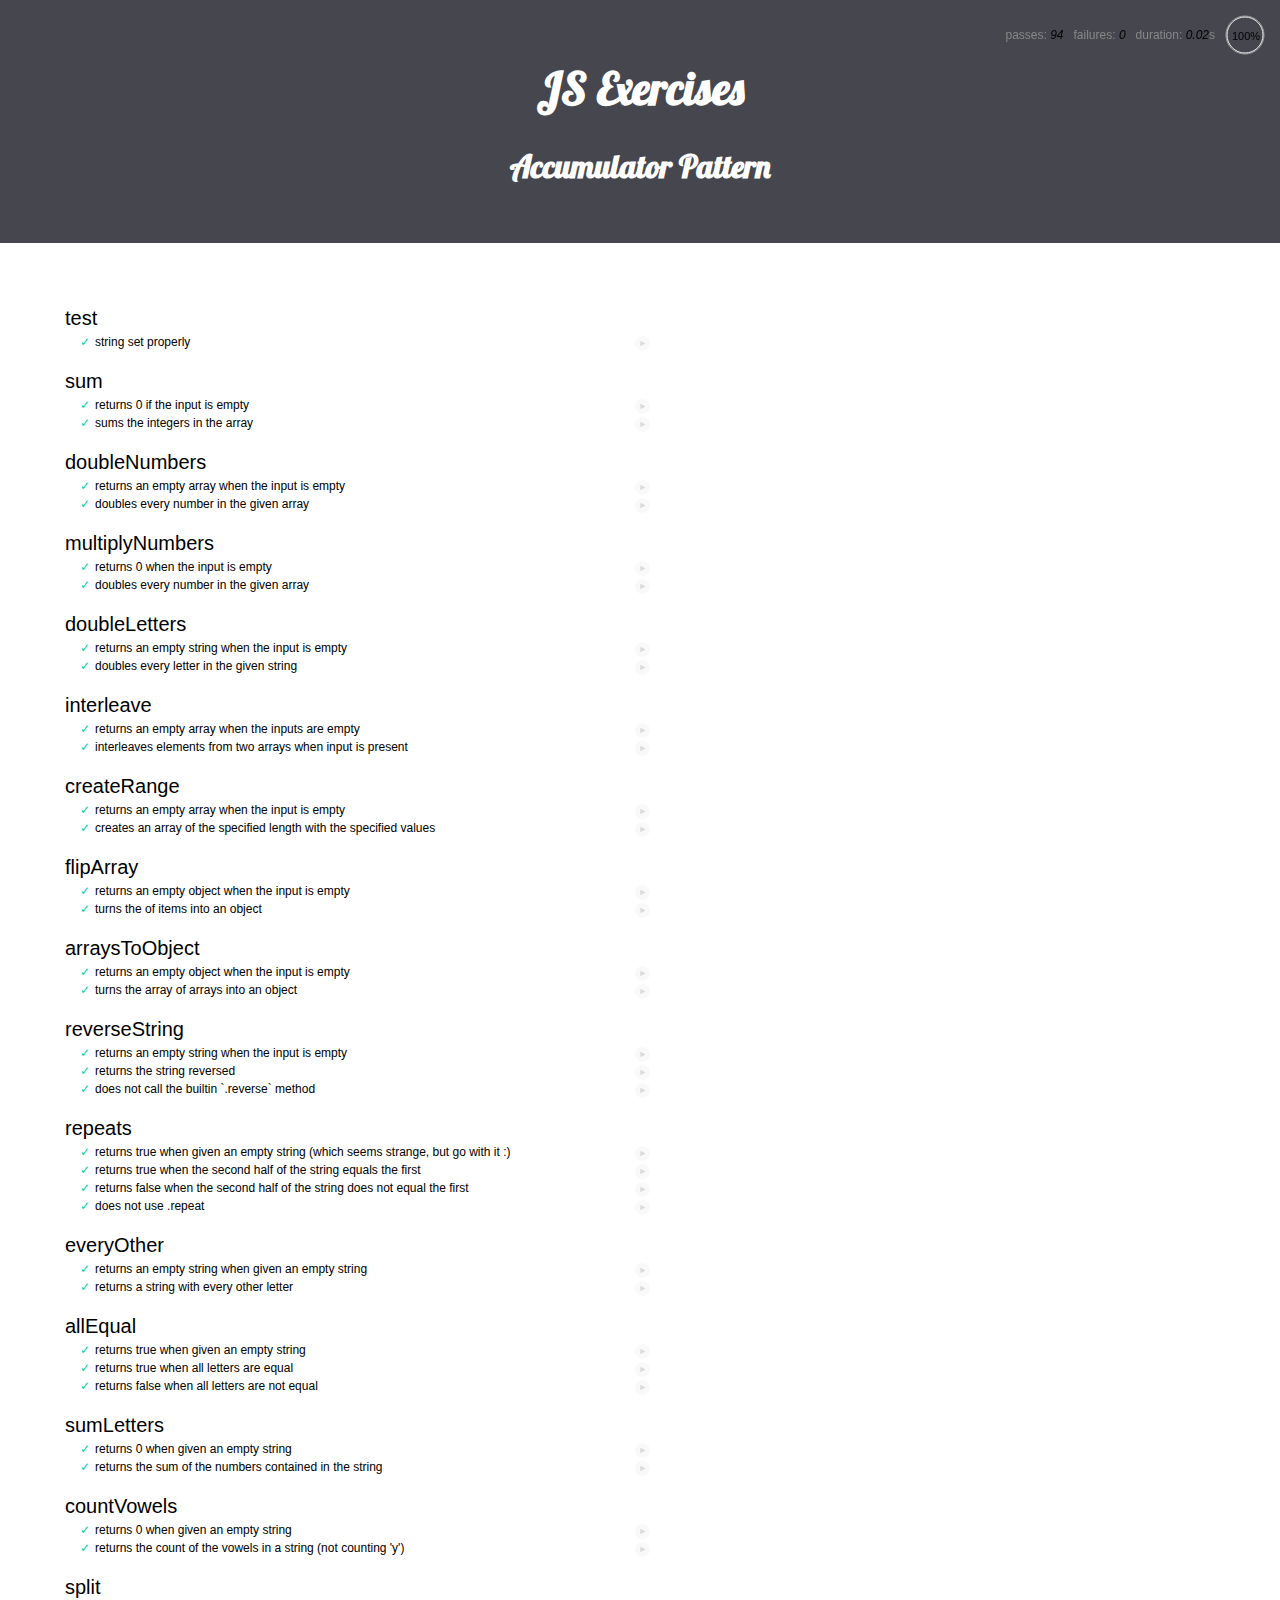
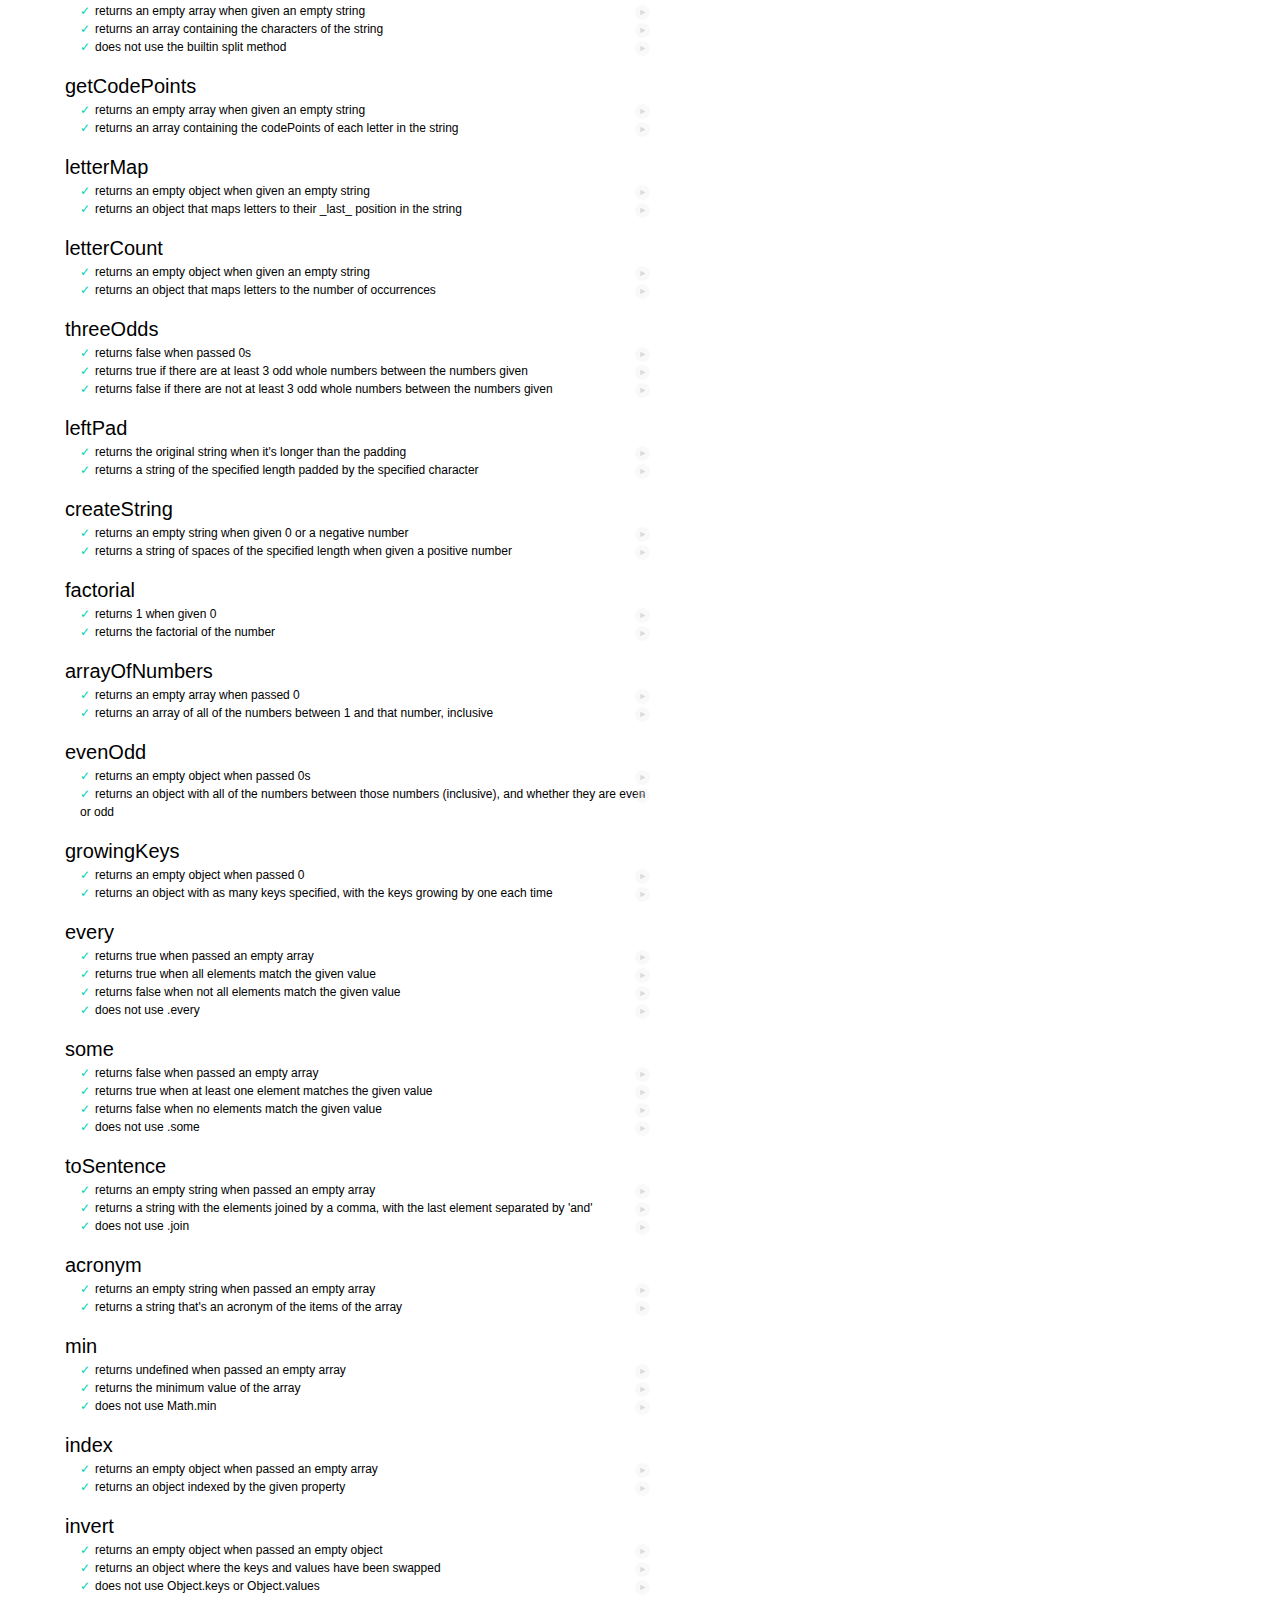
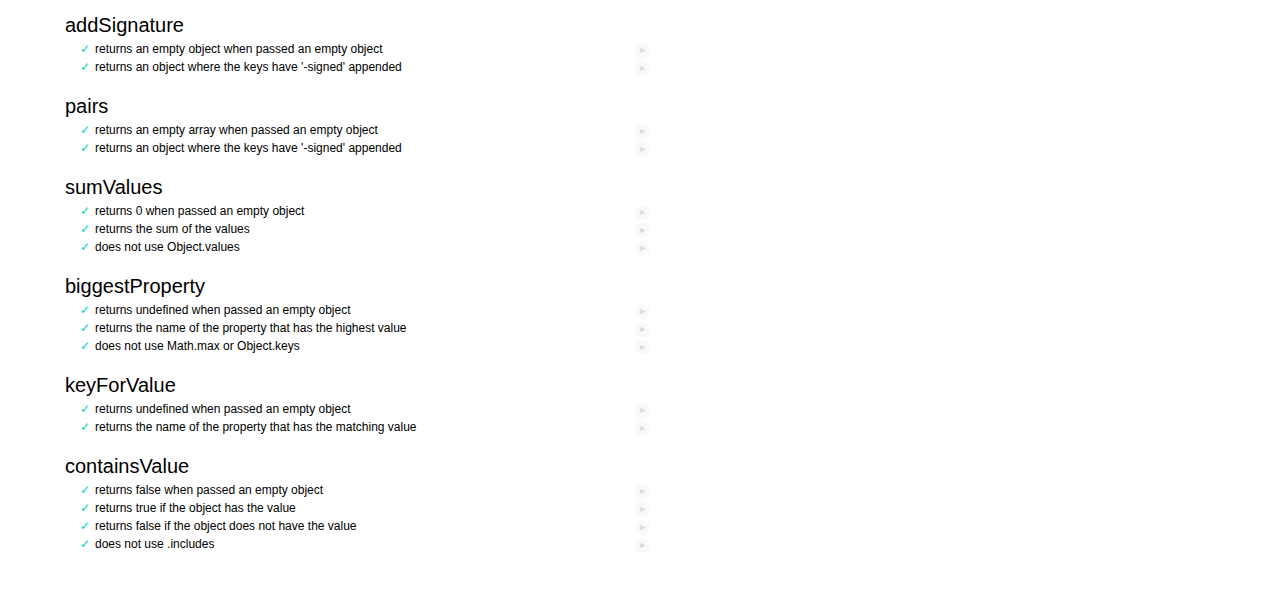
<file: accumulator-problems-master/index.html>
<!DOCTYPE html>
<html>
  <head>
    <meta charset="utf-8" />
    <title>Assignment</title>

    <!-- Mocha styles, Mocha and Chai scripts -->
    <link rel="stylesheet" href="vendor/mocha.css" />
    <script src="vendor/mocha.js"></script>
    <script src="vendor/chai.js"></script>

    <!-- Our js file with functions and tests -->
    <script src="main.js"></script>
    <script src="test/assignment.test.js"></script>
  </head>
  <body>
  <header>
        <h1 class="center">JS Exercises</h1>
        <h2 class="center">Accumulator Pattern</h2>
    </header>
    <div id="mocha"></div>
  </body>
</html>
</file>
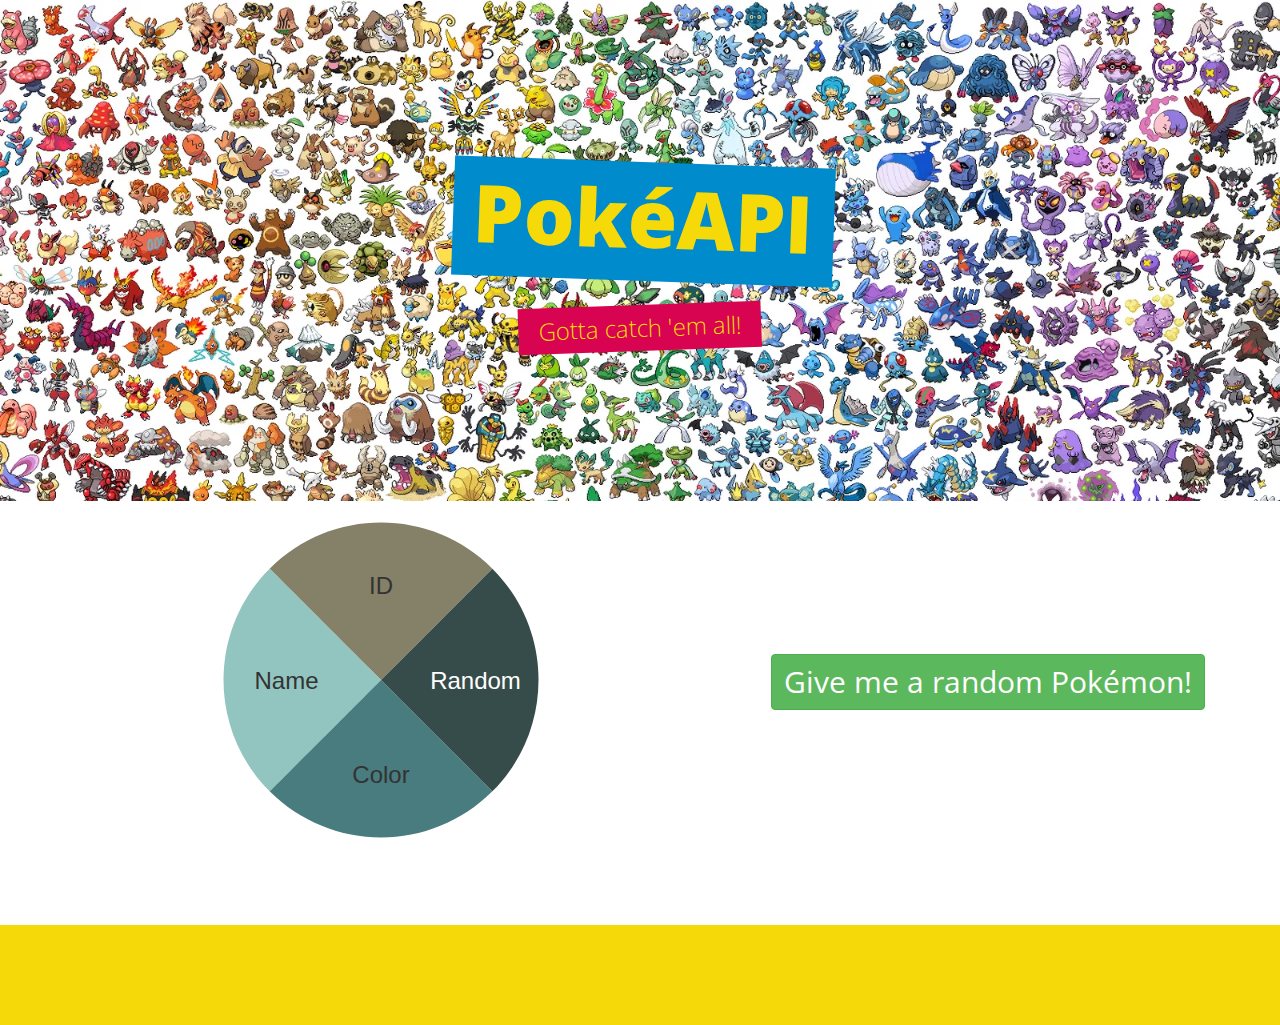
<file: API-Pokemon-master/index.html>
<!DOCTYPE html>
<html lang="en">
  <head>
    <meta charset="utf-8">
    <meta http-equiv="X-UA-Compatible" content="IE=edge">
    <meta name="viewport" content="width=device-width, initial-scale=1">
    <meta name="description" content="">
    <title>PokéAPI</title>
    <link rel="stylesheet" href="https://maxcdn.bootstrapcdn.com/bootstrap/3.3.5/css/bootstrap.min.css">
    <link href='http://fonts.googleapis.com/css?family=Lora:400,700,400italic,700italic' rel='stylesheet' type='text/css'>
    <link href='http://fonts.googleapis.com/css?family=Open+Sans:300italic,400italic,600italic,700italic,800italic,400,300,600,700,800' rel='stylesheet' type='text/css'>
    <link rel="stylesheet" href="css/style.css">
    <script src="https://ajax.googleapis.com/ajax/libs/jquery/2.2.4/jquery.min.js"></script>
    <script type="text/javascript" src="main.js"></script>
    <script type="text/javascript" src="wheelnavjs/raphael.min.js"></script>
    <script type="text/javascript" src="wheelnavjs/raphael.icons.min.js"></script>
    <script type="text/javascript" src="wheelnavjs/wheelnav.min.js"></script>
  </head>

  <body>

  <!-- Page Header -->
    <header class="intro-header" style="background-image: url('img/lotsopoke.png')">
      <div class="container">
        <div class="row">
          <div class="col-lg-8 col-lg-offset-2 col-md-10 col-md-offset-1">
            <div class="page-heading">
              <h1>PokéAPI</h1>
              <hr class="small">
              <span class="subheading">Gotta catch 'em all!</span> </div>
          </div>
        </div>
      </div>
    </header>

    <!-- Main Content -->
    <div class="row">
      <div class="col-sm-6">
        <div id="wheelDiv"></div>
      </div>
      <div class="col-sm-6" id="inputs">
        <div id="buttons">
          <div class="btn btn-success" id="random" onclick="randomPoke();">Give me a random Pokémon!</div>
        </div>
        <div id="result"></div>
      </div>
    </div>

    <!-- Footer -->
    <footer></footer>
  </body>
</html>
</file>
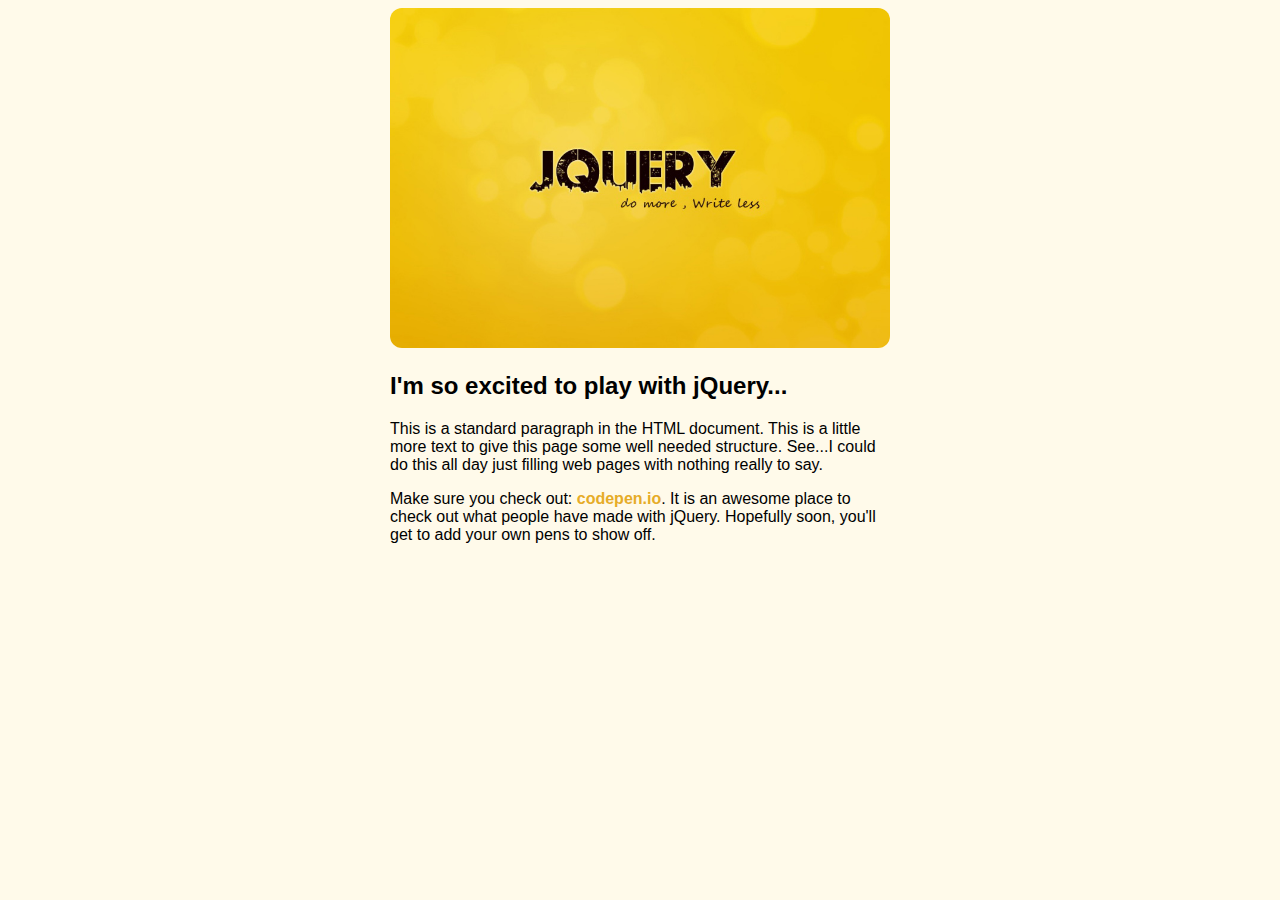
<file: prep-week6-project1-master/index.html>
<!doctype html>
<html lang="en">
<head>
<meta charset="UTF-8">
<meta name="description" content="155 characters of call to action">
<title>Exercise the jQuery</title>

<link href="style.css" rel="stylesheet" type="text/css" />
</head>

<body>
<main> <img src='img/poster.jpg' alt='Tryin to be Funny' width="1024" height="768">

  <h2>I'm so excited to play with jQuery...</h2>
  <p>This is a standard paragraph in the HTML document. This is a little more text to give this page some well needed structure. See...I could do this all day just filling web pages with nothing really to say.</p>
  <p>Make sure you check out: <a href="http://codepen.io/Hornebom/pen/ranmi">codepen.io</a>. It is an awesome place to check out what people have made with jQuery. Hopefully soon, you'll get to add your own pens to show off.</p>
 
</main>
<script src="https://ajax.googleapis.com/ajax/libs/jquery/1.11.3/jquery.min.js"></script> 
<script type='text/javascript' src='main.js'></script>
</body>
</html>
</file>
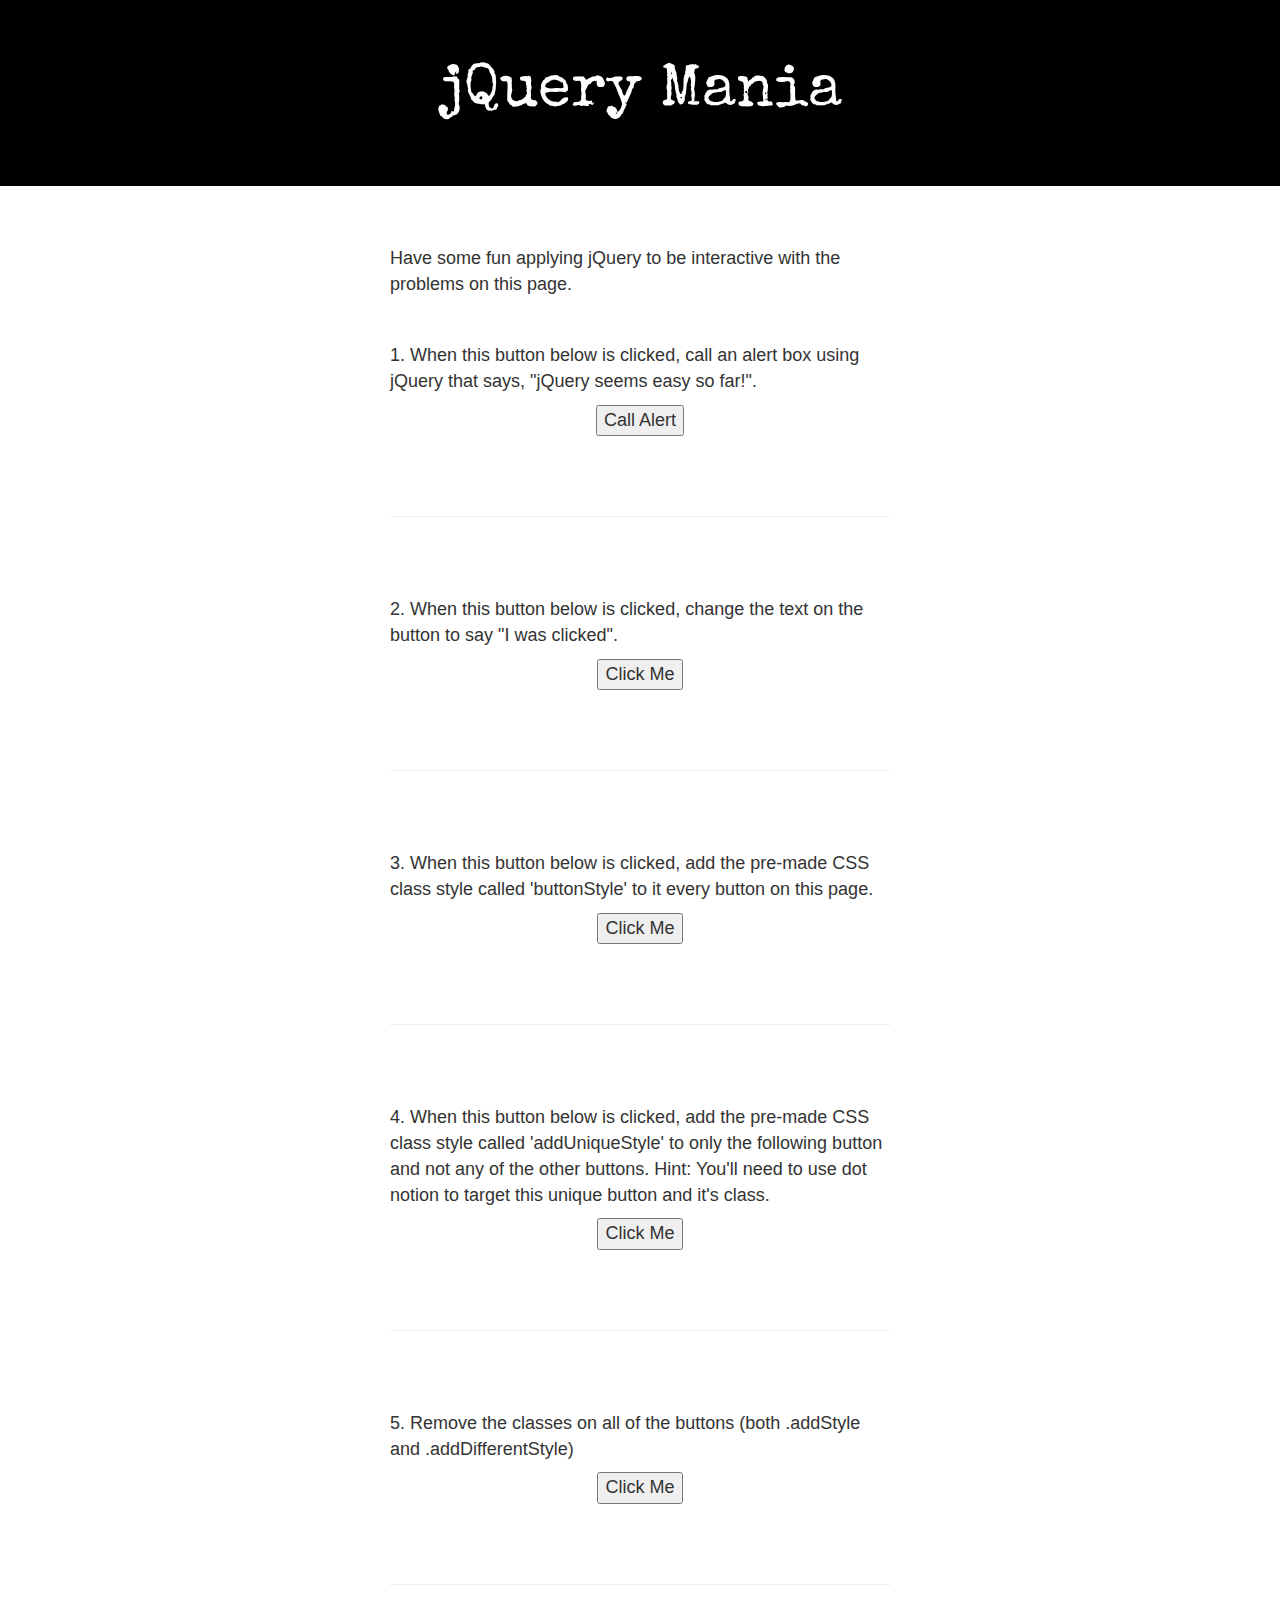
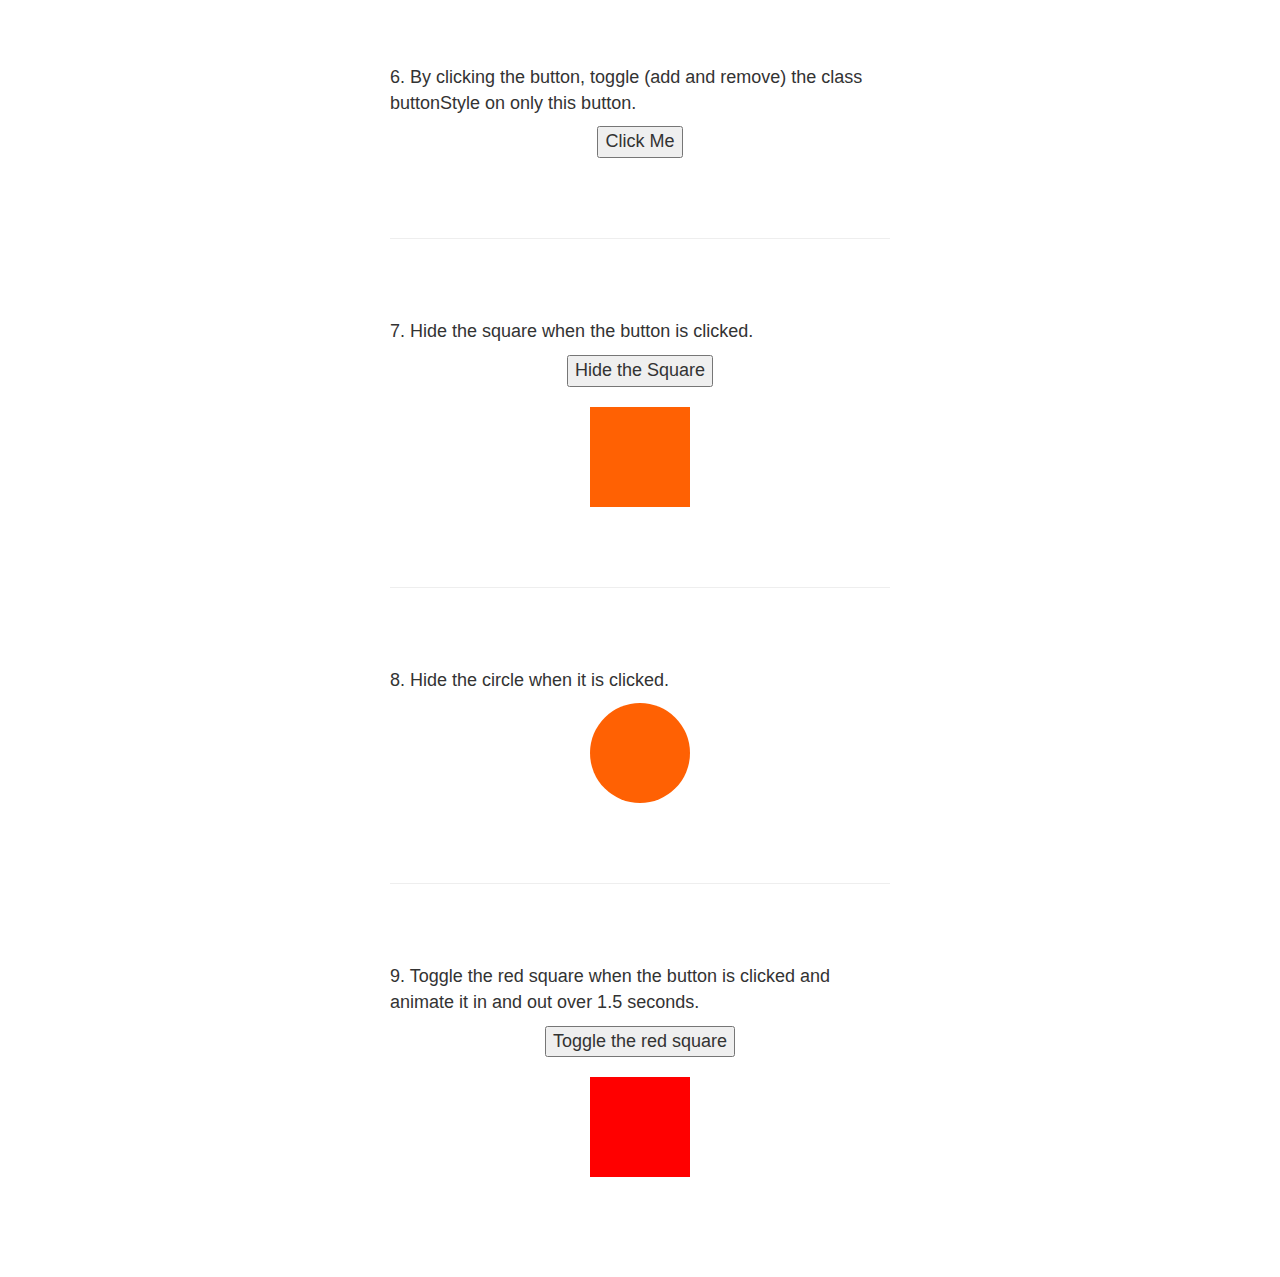
<file: prep-week6-project2-master/index.html>
<!DOCTYPE html>
<html>
<head>
<title>jQuerying</title>
<link rel="stylesheet" type="text/css" href="https://maxcdn.bootstrapcdn.com/bootstrap/3.3.7/css/bootstrap.min.css">
<link rel="stylesheet" type="text/css" href="style.css">
</head>

<body>

<h1 class="center">jQuery Mania</h1>

<main>
  <p>Have some fun applying jQuery to be interactive with the problems on this page.</p>
  <p>&nbsp;</p>
  
  
  <p>1. When this button below is clicked, call an alert box using jQuery that says, &quot;jQuery seems easy so far!&quot;. </p>
  <button class="alertme">Call Alert</button>
  <hr>
  
  
  <p>2. When this button below is clicked, change the text on the button to say &quot;I was clicked&quot;. </p>
  <button class="clickme">Click Me</button>
  <hr>
  
  
  <p>3. When this button below is clicked, add the pre-made CSS class style called 'buttonStyle' to it every button on this page.</p>
  <button class="addStyle">Click Me</button>
  <hr>
  
  
  <p>4. When this button below is clicked, add the pre-made CSS class style called 'addUniqueStyle' to only  the following button and not any of the other buttons. Hint: You'll need to use dot notion to target this unique button and it's class. </p>
  <button class="addDifferentStyle">Click Me</button>
  <hr>
  
  
  <p>5. Remove the classes on all of the buttons (both .addStyle and .addDifferentStyle)</p>
  <button class="removeBtn">Click Me</button>
  <hr>
  
  
  <p>6. By clicking the button, toggle (add and remove) the class buttonStyle on only this button.</p>
  <button class="clickToggle">Click Me</button>
  <hr>
  
  <p>7. Hide the square when the button is clicked.</p>
  <button class="squareBtn">Hide the Square</button>
  <div class="square"></div>
  <hr>
  
  <p>8. Hide the circle when it is clicked.</p>
  <div class="circle"></div>
  <hr>
  
  <p>9. Toggle the red square when the button is clicked and animate it in and out over 1.5 seconds.</p>
  <button class="toggleRedSquare">Toggle the red square</button>
  <div class="redSquare"></div>
</main>

<script src="https://ajax.googleapis.com/ajax/libs/jquery/1.11.2/jquery.min.js"></script> 
<script type="text/javascript" src="main.js"></script>

</body>
</html>
</file>
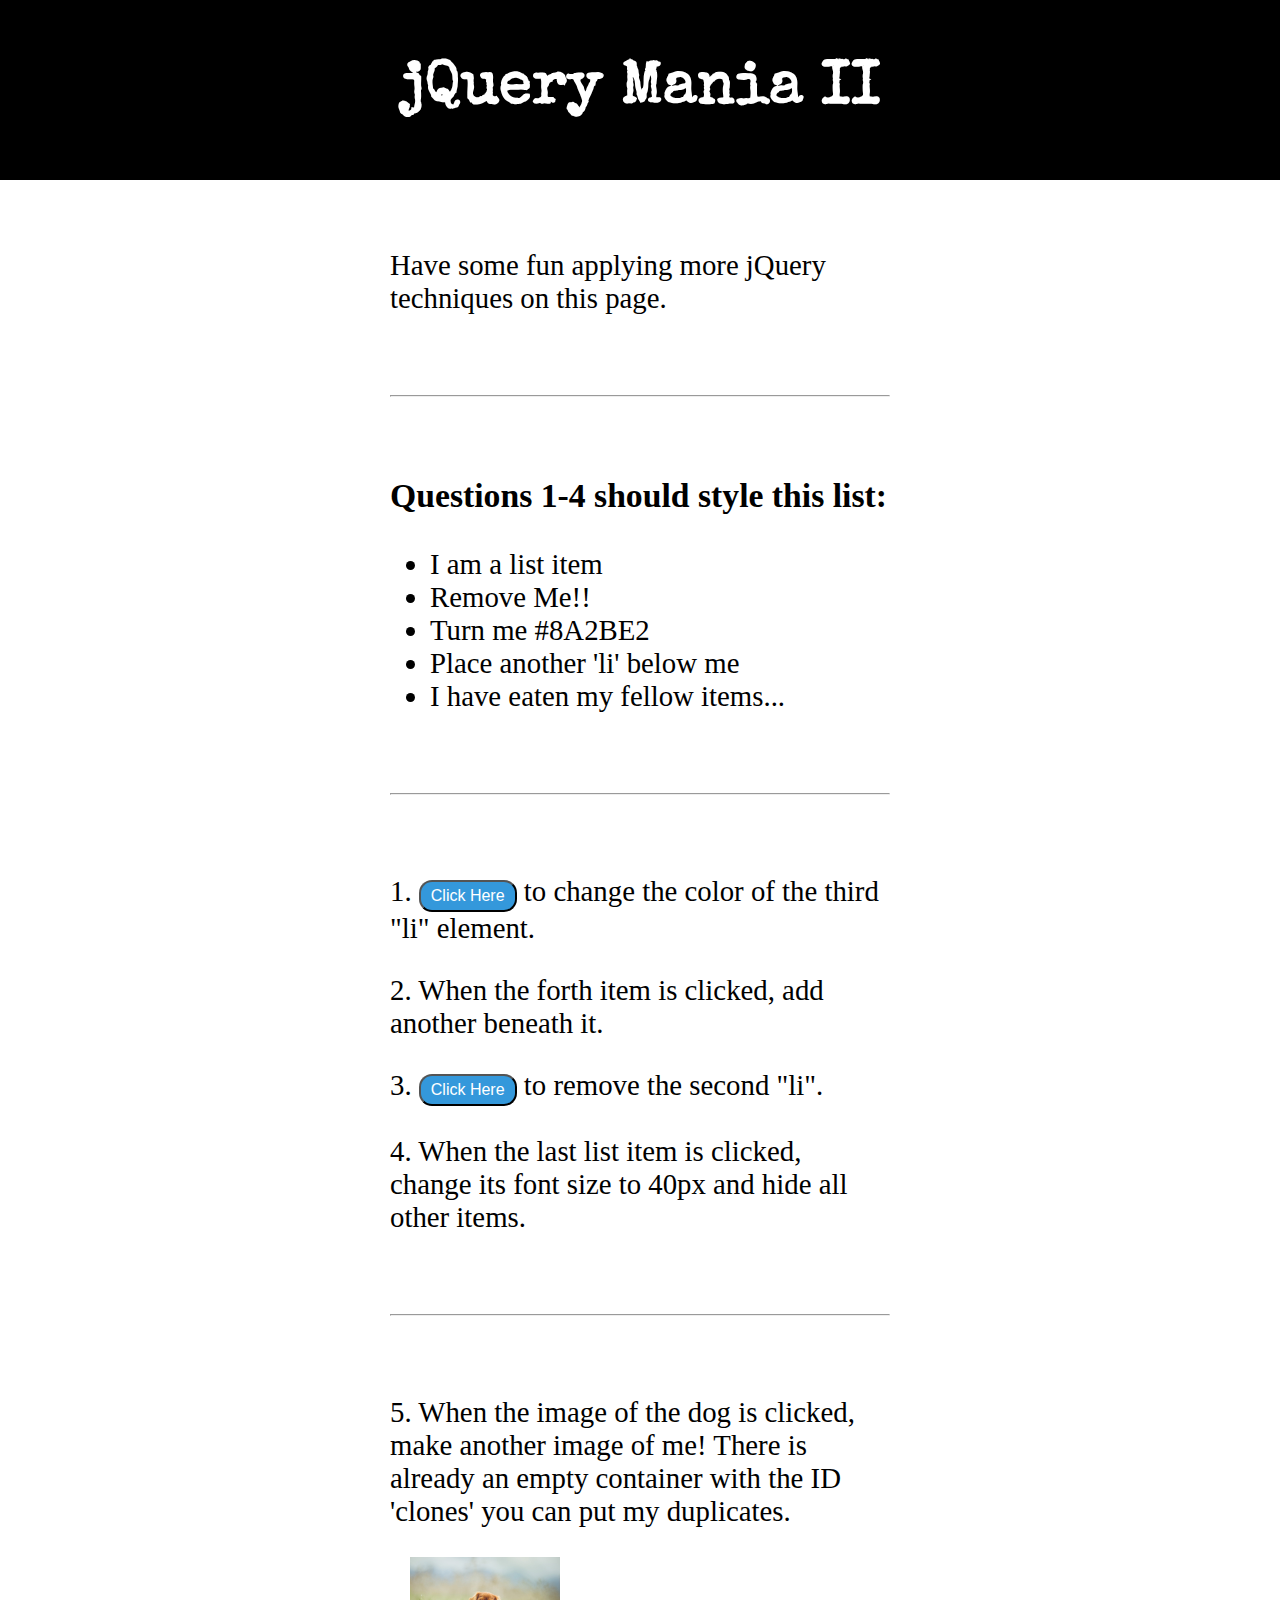
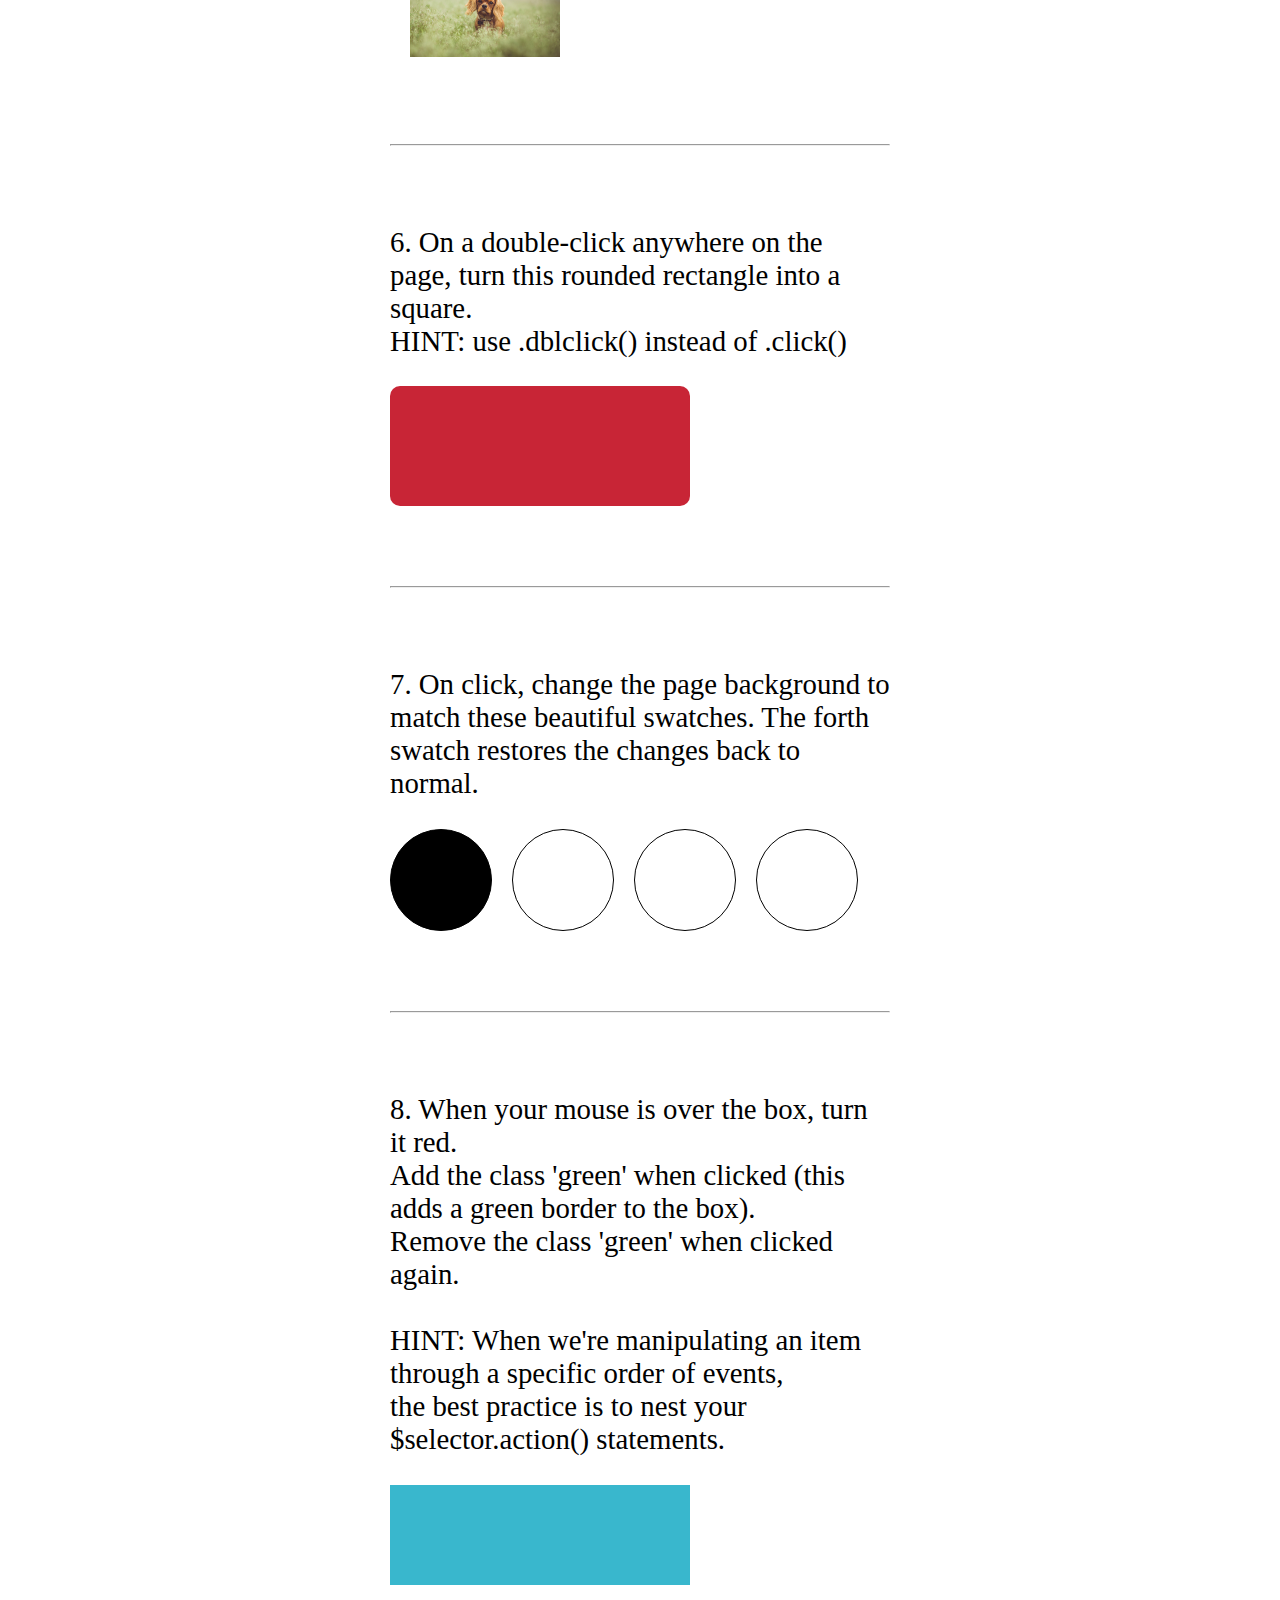
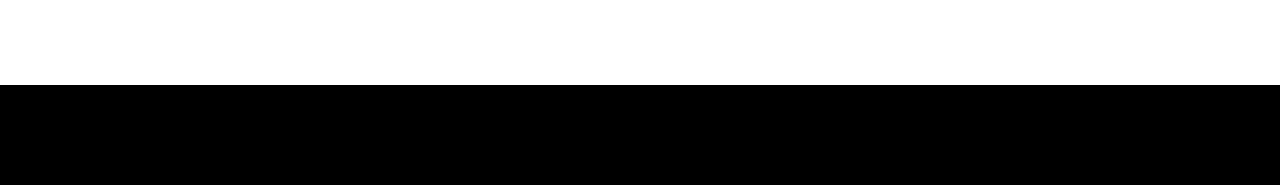
<file: prep-week6-project3-master/index.html>
<!DOCTYPE html>
<html>
<head>
<title>jQuerying</title>

<script src="https://ajax.googleapis.com/ajax/libs/jquery/1.11.2/jquery.min.js"></script>
<script type="text/javascript" src="main.js"></script>
<link rel="stylesheet" type="text/css" href="style.css">
</head>

<body>

<h1>jQuery Mania II</h1>

<main>
  <p>Have some fun applying more jQuery techniques on this page.</p>
<hr>


<h3>Questions 1-4 should style this list:</h3>
<ul>
  <li>I am a list item</li>
  <li>Remove Me!!</li>
  <li>Turn me #8A2BE2</li>
  <li>Place another 'li' below me</li>
  <li>I have eaten my fellow items...</li>
</ul>
<hr>
<p>1.
  <button class="changeColor">Click Here</button> to change the color of the third "li" element.</p>
<p>2. When the forth item is clicked, add another beneath it.</p>
<p>3.
  <button id="removeLi">Click Here</button> to remove the second "li".</p>
<p>4. When the last list item is clicked, change its font size to 40px and hide all other items.</p>


<hr>


<p>5. When the image of the dog is clicked, make another image  of me! There is already an empty container with the ID 'clones' you can put my duplicates.</p>
<img class="cute" src="images/puppy.jpg" alt="puppy">
<div class="clones"></div>

<hr>

<p>6. On a double-click anywhere on the page, turn this rounded rectangle into a square.<br>
HINT: use .dblclick() instead of .click()</p>
<div id="makeSquare"></div>




<hr>



<p>7. On click, change the page background to match these beautiful swatches. The forth swatch restores the changes back to normal.</p>
<div class="swatches">
  <div class="black swatch"></div>
  <div class="wood swatch"></div>
  <div class="chaos swatch"></div>
  <div class="restore swatch"></div>
</div>

<hr>

<p>8. When your mouse is over the box, turn it red.<br>
 Add the class 'green' when clicked (this adds a green border to the box).<br>
 Remove the class 'green' when clicked again.<br>
<br>
HINT: When we're manipulating an item through a specific order of events,<br>
the best practice is to nest your $selector.action() statements.</p>
<div id="hover"></div>

</main>

<footer></footer>

</body>
</html>
</file>
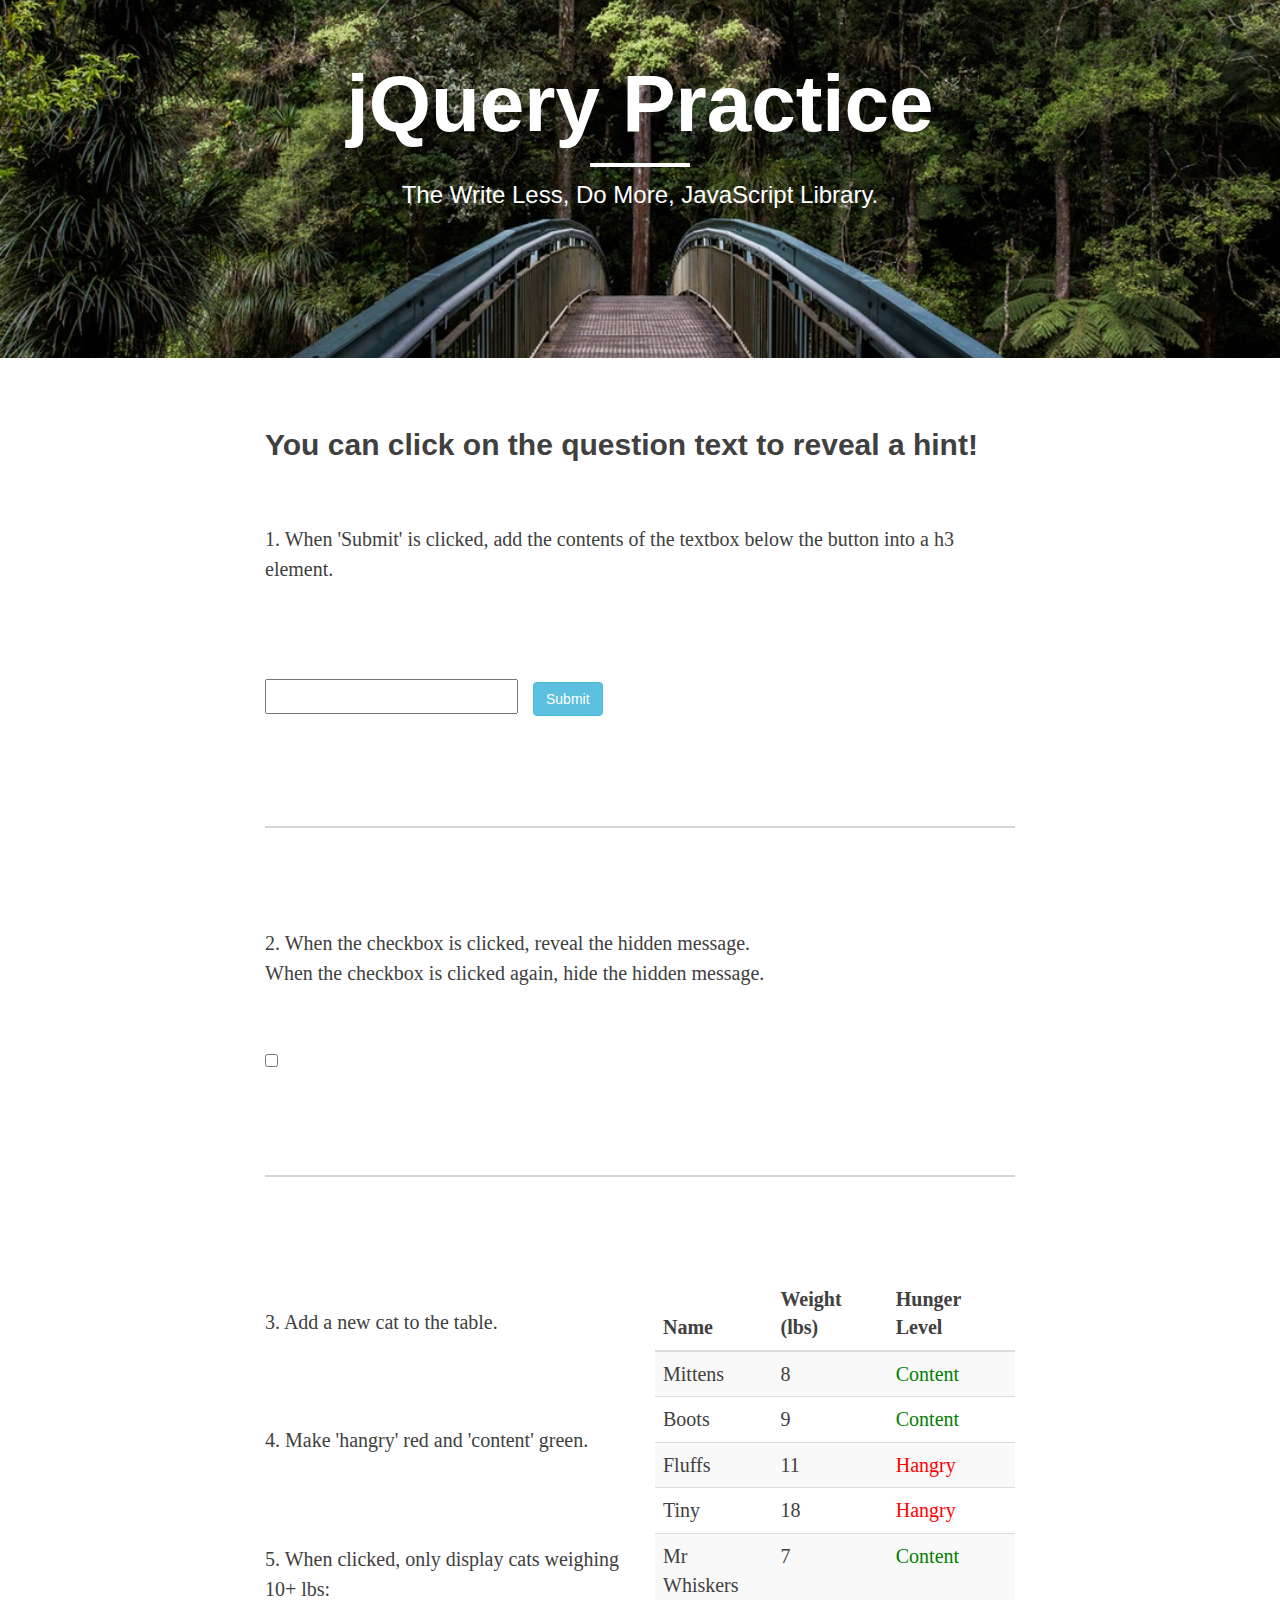
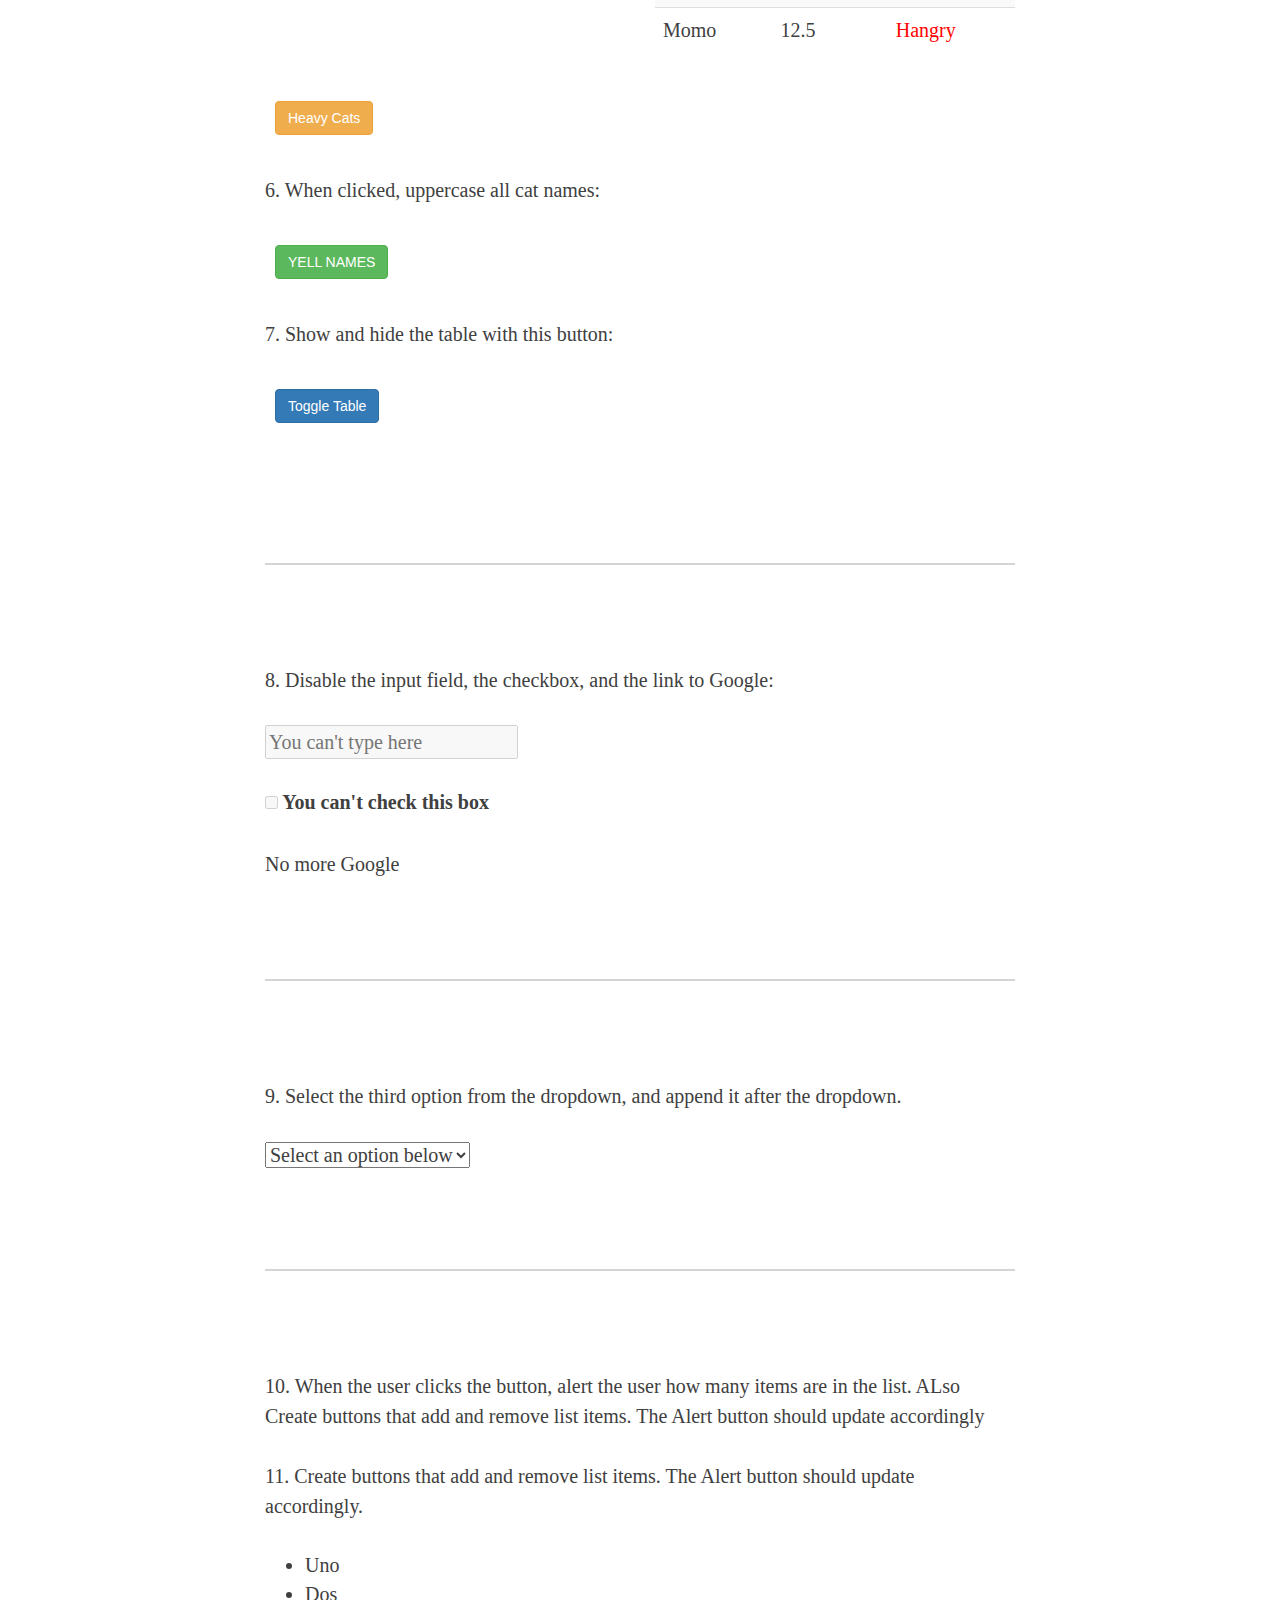
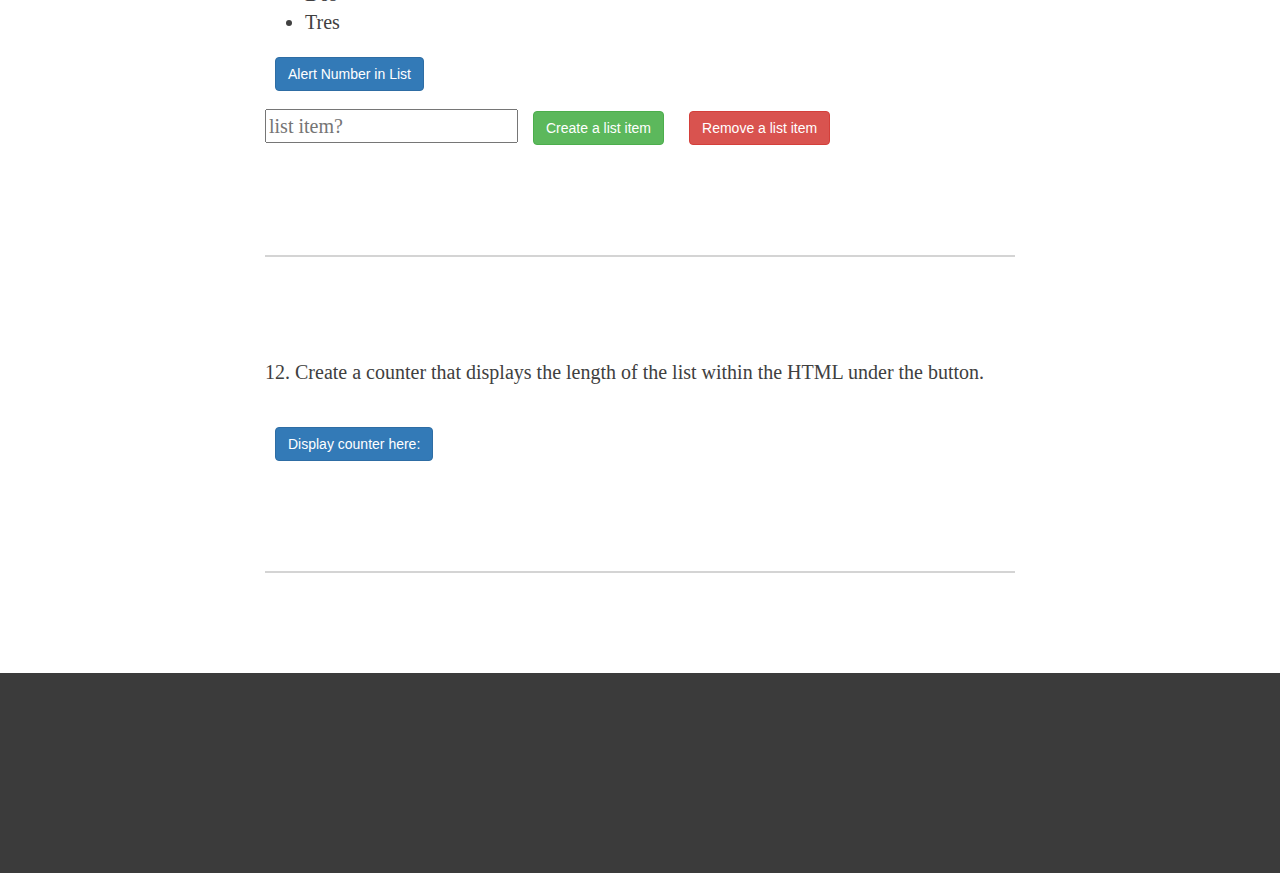
<file: prep-week6-project4-master/index.html>
<!DOCTYPE html>
<html lang="en">
<head>
<meta charset="utf-8">
<meta http-equiv="X-UA-Compatible" content="IE=edge">
<meta name="viewport" content="width=device-width, initial-scale=1">
<meta name="description" content="">

<title>jQuery Practice</title>

<link rel="stylesheet" href="https://maxcdn.bootstrapcdn.com/bootstrap/3.3.5/css/bootstrap.min.css">
<link href="style.css" rel="stylesheet">

<script src="https://ajax.googleapis.com/ajax/libs/jquery/2.1.4/jquery.min.js"></script>
<script type="text/javascript" src="main.js"></script>
<script type="text/javascript" src="help.js"></script>

    <!--
<link href='http://fonts.googleapis.com/css?family=Lora:400,700,400italic,700italic' rel='stylesheet' type='text/css'>
<link href='http://fonts.googleapis.com/css?family=Open+Sans:300italic,400italic,600italic,700italic,800italic,400,300,600,700,800' rel='stylesheet' type='text/css'>-->

<!-- HTML5 Shim and Respond.js IE8 support of HTML5 elements and media queries -->
<!-- WARNING: Respond.js doesn't work if you view the page via file:// -->
<!--[if lt IE 9]>
        <script src="https://oss.maxcdn.com/libs/html5shiv/3.7.0/html5shiv.js"></script>
        <script src="https://oss.maxcdn.com/libs/respond.js/1.4.2/respond.min.js"></script>
    <![endif]-->

</head>

<body>



<!-- Page Header -->
<header class="intro-header" style="background-image: url('img/hero.jpg')">
  <div class="container">
    <div class="row">
      <div class="col-lg-8 col-lg-offset-2 col-md-10 col-md-offset-1">
        <div class="page-heading">
          <h1>jQuery Practice</h1>
          <hr class="small">
          <span class="subheading">The Write Less, Do More, JavaScript Library.</span> </div>
      </div>
    </div>
  </div>
</header>

<!-- Main Content -->
<div class="container">
  <div class="row">
    <div class="col-lg-8 col-lg-offset-2 col-md-10 col-md-offset-1">
      <h2>You can click on the question text to reveal a hint!<br><br>
      </h2>
      <p id="1">1. When 'Submit' is clicked, add the contents of the textbox below the button into a h3 element.</p>
      <p id="hidden1">Use .val() to store the value within a variable first, <br>
                      then use insertAfter() to add the value after the #submitBtn.</p>
      <br><br>
      <input type="text" id="textInput">
      <button class="btn btn-info" id="submitBtn">Submit</button>


      <hr>


      <p id="2">2. When the checkbox is clicked, reveal the hidden message.<br>
                When the checkbox is clicked again, hide the hidden message.</p>
      <p id="hidden2">Try using .toggleClass(). The key is targeting the proper HTML using CSS.</p>
      <br>
      <div class="chex">
        <input type="checkbox">
      </div>
      <h2 class="hidden">You are a jQuery God!</h2>
      <hr>
      <div class="row">
        <div class="col-xs-6">




          <p id="3">3. Add a new cat to the table.</p>
          <p id="hidden3">Try appending HTML elements like table row and table data here.</p><br>


            <p id="4">4. Make 'hangry' red and 'content' green.</p>
          <p id="hidden4">Use .text() so you can grab the values from each td. A conditional statement might be needed here.</p><br>


            <p id="5">5. When clicked, only display cats weighing 10+ lbs:</p>
          <p id="hidden5">Consider googling .each() to iterate over all of the children.<br> Another conditional will be needed.</p><br><br>
            <button id="fat-cats" class="btn btn-warning">Heavy Cats</button>
          </p>



          <p id="6">6. When clicked, uppercase all cat names: </p>
          <p id="hidden6">This should look similar to #4 & #5. Try out .toUpperCase().<br></p>
            <button id="big-names" class="btn btn-success">YELL NAMES</button>
          </p>




          <p id="7">7. Show and hide the table with this button:</p>
            <p id="hidden7">Easy peasy, right? .toggle() is handy.<br></p>
            <button id="hide-table" class="btn btn-primary">Toggle Table</button>
          </p>
        </div>
        <div class="col-xs-6">
          <table class="table table-striped">
            <thead>
              <tr>
                <th>Name</th>
                <th>Weight (lbs)</th>
                <th>Hunger Level</th>
              </tr>
            </thead>
            <tbody>
              <tr>
                <td>Mittens</td>
                <td>8</td>
                <td>Content</td>
              </tr>
              <tr>
                <td>Boots</td>
                <td>9</td>
                <td>Content</td>
              </tr>
              <tr>
                <td>Fluffs</td>
                <td>11</td>
                <td>Hangry</td>
              </tr>
              <tr>
                <td>Tiny</td>
                <td>18</td>
                <td>Hangry</td>
              </tr>
              <tr>
                <td>Mr Whiskers</td>
                <td>7</td>
                <td>Content</td>
              </tr>
            </tbody>
          </table>
        </div>
      </div>
      <hr>


      <p id="8">8. Disable the input field, the checkbox, and the link to Google:</p>
      <p id="hidden8">.prop() will come in handy for the first one. Then, consider using .preventDefault() for the link.<br></p>
      <div id="disableUs">
        <input type="text" placeholder="You can't type here">
        <br>
        <br>
        <label>
          <input type="checkbox" value="">
          You can't check this box</label>
        <br>
        <br>
        <a href="https://google.com">No more Google</a> </div>
      <hr>



      <p id="9">9. Select the third option from the dropdown, and append it after the dropdown.</p>
      <p id="hidden9">Try using .find() here.<br></p>
      <select class="dropdown">
        <option value="Select an option below">Select an option below</option>
        <option value="Wrong Choice">Wrong Choice</option>
        <option value="Wrong Choice">Wrong Choice</option>
        <option value="Wahoo!!!">Wahoo!!!</option>
      </select>
      <p id="9-answer"></p>
      <hr>



      <p id="10">10. When the user clicks the button, alert the user how many items are in the list. ALso Create buttons that add and remove list items. The Alert button should update accordingly</p>
      <p id="hidden10">Let's iterate over those children again. Try using a counter with this one.<br></p>

       <p id="11">11. Create buttons that add and remove list items. The Alert button should update accordingly.</p>
      <p id="hidden11">Try inserting straight up HTML button. Use a click function and display the counter variable.</p>


      <ul id="alertList">
        <li>Uno</li>
        <li>Dos</li>
        <li>Tres</li>
      </ul>
      <button id="alert10" class="btn btn-primary">Alert Number in List</button>
      <br>
      <div>
        <input id="create-item" type="text" placeholder="list item?">
        <button id="create10" class="btn btn-success">Create a list item</button>
        <button id="remove10" class='btn btn-danger'>Remove a list item</button>
      </div>

    <hr>
      <p id="12">12. Create a counter that displays the length of the list within the HTML under the button.</p>
      <p id="hidden12">This step is the reverse of #11, but decrementing with the counter.<br></p>
          <button id="display12" class="btn btn-primary">Display counter here:</button>
    <p id="displayList12"></p>




      <hr>
    </div>
  </div>
</div>
</div>

<!-- Footer -->
<footer></footer>

</body>
</html>
</file>
<file: accumulator-problems-master/vendor/mocha.css>
@charset "utf-8";
@import 'https://fonts.googleapis.com/css?family=Lobster';

body {
  margin:0;
}

header {
	background-color: #45464E;
	padding: 30px;
}

header h1, 
header h2
 {
	font-family: 'Lobster', cursive;
	color: #fff;
	text-align:center;
}

header h1 {	font-size: 45px; }
header h2 {	font-size: 32px; }

#mocha {
  font: 20px/1.5 "Helvetica Neue", Helvetica, Arial, sans-serif;
  margin: 60px 50px;
  width: 600px;
}

#mocha ul,
#mocha li {
  margin: 0;
  padding: 0;
}

#mocha ul {
  list-style: none;
}

#mocha h1,
#mocha h2 {
  margin: 0;
}

#mocha h1 {
  margin-top: 15px;
  font-size: 1em;
  font-weight: 200;
}

#mocha h1 a {
  text-decoration: none;
  color: inherit;
}

#mocha h1 a:hover {
  text-decoration: underline;
}

#mocha .suite .suite h1 {
  margin-top: 0;
  font-size: .8em;
}

#mocha .hidden {
  display: none;
}

#mocha h2 {
  font-size: 12px;
  font-weight: normal;
  cursor: pointer;
}

#mocha .suite {
  margin-left: 15px;
}

#mocha .test {
  margin-left: 15px;
  overflow: hidden;
}

#mocha .test.pending:hover h2::after {
  content: '(pending)';
  font-family: arial, sans-serif;
}

#mocha .test.pass.medium .duration {
  background: #c09853;
}

#mocha .test.pass.slow .duration {
  background: #b94a48;
}

#mocha .test.pass::before {
  content: '✓';
  font-size: 12px;
  display: block;
  float: left;
  margin-right: 5px;
  color: #00d6b2;
}

#mocha .test.pass .duration {
  font-size: 9px;
  margin-left: 5px;
  padding: 2px 5px;
  color: #fff;
  -webkit-box-shadow: inset 0 1px 1px rgba(0,0,0,.2);
  -moz-box-shadow: inset 0 1px 1px rgba(0,0,0,.2);
  box-shadow: inset 0 1px 1px rgba(0,0,0,.2);
  -webkit-border-radius: 5px;
  -moz-border-radius: 5px;
  -ms-border-radius: 5px;
  -o-border-radius: 5px;
  border-radius: 5px;
}

#mocha .test.pass.fast .duration {
  display: none;
}

#mocha .test.pending {
  color: #0b97c4;
}

#mocha .test.pending::before {
  content: '◦';
  color: #0b97c4;
}

#mocha .test.fail {
  color: #c00;
}

#mocha .test.fail pre {
  color: black;
}

#mocha .test.fail::before {
  content: '✖';
  font-size: 12px;
  display: block;
  float: left;
  margin-right: 5px;
  color: #c00;
}

#mocha .test pre.error {
  color: #c00;
  max-height: 300px;
  overflow: auto;
}

#mocha .test .html-error {
  overflow: auto;
  color: black;
  line-height: 1.5;
  display: block;
  float: left;
  clear: left;
  font: 12px/1.5 monaco, monospace;
  margin: 5px;
  padding: 15px;
  border: 1px solid #eee;
  max-width: 85%; /*(1)*/
  max-width: calc(100% - 42px); /*(2)*/
  max-height: 300px;
  word-wrap: break-word;
  border-bottom-color: #ddd;
  -webkit-border-radius: 3px;
  -webkit-box-shadow: 0 1px 3px #eee;
  -moz-border-radius: 3px;
  -moz-box-shadow: 0 1px 3px #eee;
  border-radius: 3px;
}

#mocha .test .html-error pre.error {
  border: none;
  -webkit-border-radius: none;
  -webkit-box-shadow: none;
  -moz-border-radius: none;
  -moz-box-shadow: none;
  padding: 0;
  margin: 0;
  margin-top: 18px;
  max-height: none;
}

/**
 * (1): approximate for browsers not supporting calc
 * (2): 42 = 2*15 + 2*10 + 2*1 (padding + margin + border)
 *      ^^ seriously
 */
#mocha .test pre {
  display: block;
  float: left;
  clear: left;
  font: 12px/1.5 monaco, monospace;
  margin: 5px;
  padding: 15px;
  border: 1px solid #eee;
  max-width: 85%; /*(1)*/
  max-width: calc(100% - 42px); /*(2)*/
  word-wrap: break-word;
  border-bottom-color: #ddd;
  -webkit-border-radius: 3px;
  -webkit-box-shadow: 0 1px 3px #eee;
  -moz-border-radius: 3px;
  -moz-box-shadow: 0 1px 3px #eee;
  border-radius: 3px;
}

#mocha .test h2 {
  position: relative;
}

#mocha .test a.replay {
  position: absolute;
  top: 3px;
  right: 0;
  text-decoration: none;
  vertical-align: middle;
  display: block;
  width: 15px;
  height: 15px;
  line-height: 15px;
  text-align: center;
  background: #eee;
  font-size: 15px;
  -moz-border-radius: 15px;
  border-radius: 15px;
  -webkit-transition: opacity 200ms;
  -moz-transition: opacity 200ms;
  transition: opacity 200ms;
  opacity: 0.3;
  color: #888;
}

#mocha .test:hover a.replay {
  opacity: 1;
}

#mocha-report.pass .test.fail {
  display: none;
}

#mocha-report.fail .test.pass {
  display: none;
}

#mocha-report.pending .test.pass,
#mocha-report.pending .test.fail {
  display: none;
}
#mocha-report.pending .test.pass.pending {
  display: block;
}

#mocha-error {
  color: #c00;
  font-size: 1.5em;
  font-weight: 100;
  letter-spacing: 1px;
}

#mocha-stats {
  position: fixed;
  top: 15px;
  right: 10px;
  font-size: 12px;
  margin: 0;
  color: #888;
  z-index: 1;
}

#mocha-stats .progress {
  float: right;
  padding-top: 0;
}

#mocha-stats em {
  color: black;
}

#mocha-stats a {
  text-decoration: none;
  color: inherit;
}

#mocha-stats a:hover {
  border-bottom: 1px solid #eee;
}

#mocha-stats li {
  display: inline-block;
  margin: 0 5px;
  list-style: none;
  padding-top: 11px;
}

#mocha-stats canvas {
  width: 40px;
  height: 40px;
}

#mocha code .comment { color: #ddd; }
#mocha code .init { color: #2f6fad; }
#mocha code .string { color: #5890ad; }
#mocha code .keyword { color: #8a6343; }
#mocha code .number { color: #2f6fad; }

@media screen and (max-device-width: 480px) {
  #mocha {
    margin: 60px 0px;
  }

  #mocha #stats {
    position: absolute;
  }
}
</file>
<file: API-Pokemon-master/css/style.css>
body {
  font-family: 'Lora', 'Times New Roman', serif;
  font-size: 20px;
}

p {
  line-height: 1.5;
  margin: 30px 0;
}

p a {
  text-decoration: underline;
}

h1,
h2,
h3,
h4,
h5,
h6 {
  font-family: 'Open Sans', 'Helvetica Neue', Helvetica, Arial, sans-serif;
  font-weight: 800;
}

.page-heading {
    -ms-transform: rotate(2deg); /* IE 9 */
    -webkit-transform: rotate(2deg); /* Chrome, Safari, Opera */
    transform: rotate(2deg);
}

.subheading {
    -ms-transform: rotate(-4deg); /* IE 9 */
    -webkit-transform: rotate(-4deg); /* Chrome, Safari, Opera */
    transform: rotate(-4deg);
}

.btn {
  font-family: 'Open Sans', 'Helvetica Neue', Helvetica, Arial, sans-serif;
}

a {
  color: #f78c0e;
}

a:hover,
a:focus {
  color: #0085a1;
}
a img:hover,
a img:focus {
  cursor: zoom-in;
}

hr {
  width: 100%;
  margin: 100px auto;
  border-width: 2px;
  border-color:#D4D4D4;
}


hr.small {
  max-width: 100px;
  margin: 15px auto;
  border-width: 4px;
  border-color: white;
}

main {
	margin: 30px 0;
	padding: 20px;
}

footer {
	height: 100px;
	background-color: #F5D908;
}

.page-heading h1 {
	display: inline;
    background-color: #008bcc;
	padding: 0 20px 10px 20px;
  margin-top: 10px;
	}

.page-heading .subheading {
	display: inline-block !important;;
    background-color: #D80351;
	padding: 10px 20px;
}

/* ----- Header Image ----- */

.intro-header {
  background-color: #808080;
  background: no-repeat 50% 0%;
  background-attachment: scroll;
  -webkit-background-size: cover;
  -moz-background-size: cover;
  background-size: cover;
  -o-background-size: cover;
  min-height: 180px;
}

.intro-header .page-heading {
  color: #F5D908;
  margin-top: 15%;
}
@media only screen and (min-width: 768px) {
main {
	/*margin: 120px 0;*/
	padding: 20px;
}
  .intro-header .page-heading {
    padding: 60px 0 150px 0;
  }
}
.intro-header .page-heading {
  text-align: center;
}
.intro-header .page-heading h1 {
  margin-top: 0;
  font-size: 50px;
}
.intro-header .page-heading .subheading {
  font-size: 24px;
  line-height: 1.1;
  display: block;
  font-family: 'Open Sans', 'Helvetica Neue', Helvetica, Arial, sans-serif;
  font-weight: 300;
  margin: 10px 0 0;
}
@media only screen and (min-width: 768px) {
  .intro-header .page-heading h1 {
    font-size: 80px;
  }
}
/* ----- END Header Image ----- */


.hidden {
  visibility: none;
}

#wheelDiv {
  height: 100%;
}

#result{
  font-size: 20px;
  display: block;
  margin-left: auto;
  margin-right: auto;
}

.col-sm-6 {
  padding-left: 15%;
  margin-bottom: 75px;
}

#inputs {
  padding-left: 10% !important;
  float: left;
}

#buttons {
  margin-top: 30%;
  margin-bottom: 10%;
}

.btn {
  font-size: 30px;
}
</file>
<file: prep-week6-project1-master/style.css>
body {
	background-color: #fffaea;
	font-family: arial;
}

main {
	width: 500px;
	margin: auto;
}

img {
	width: 100%;
	height: auto;
	border-radius: 12px;
}

a:link, 
a:visited,
a:hover,
a:active { 
  color: #e6ac28; 
  text-decoration: none;
  font-weight: bold;
 }
</file>
<file: prep-week6-project2-master/style.css>
@import url(https://fonts.googleapis.com/css?family=Special+Elite);

body {
   font-size: 180%;	
}

main {
  width: 500px;
  margin: auto;	
  padding: 40px 0 100px 0;
}

footer {
   height: 100px;
   background-color: #000;	
}

h1 {
	color: #fff;
	font-family: 'Special Elite', cursive;
	font-size: 60px;
	padding: 60px 0;
	margin: 0;
	background-color: #000;
}

.center, 
button {
  text-align: center;	
  margin:auto;
  display:block;
  margin-bottom: 20px;
}

.buttonStyle {
  border-radius: 13px;
  font-family: Arial;
  color: #fff;
  font-size: 30px;
  background: #3498db;
  padding: 10px 20px 10px 20px;
  text-decoration: none;
}

.buttonStyle:hover {
  background: #3cb0fd;
}


.addUniqueStyle {
  border-radius: 15px;
  font-family: Times;
  color: #fff;
  font-size: 25px;
  background: #fc6221;
  padding: 5px 10px;
  text-decoration: none;
}

.addUniqueStyle:hover {
  background: #3cb0fd;
}

.buttonStyle:focus,
.addUniqueStyle:focus {outline:0;}

.square {
  width: 100px;
  height: 100px;
  background-color: #FF6103;
  margin-left: 100px;
  margin:auto;
  display:block;
}


.redSquare {
  width: 100px;
  height: 100px;
  background-color: red;
  margin-left: 100px;
  margin:auto;
  display:block;
}

.circle {
  width: 100px;
  height: 100px;
  border-radius: 50%;
  background-color: #FF6103;
  margin-left: 100px;
  margin:auto;
  display:block;
}



hr {
 margin: 80px 0;   
}
</file>
<file: prep-week6-project3-master/style.css>
@import url(https://fonts.googleapis.com/css?family=Special+Elite);

body {
   font-size: 180%;
   margin: 0;
}

main {
  width: 500px;
  margin: auto;
  padding: 40px 0 100px 0;
}

footer {
   height: 100px;
   background-color: #000;
}

h1 {
	color: #fff;
	font-family: 'Special Elite', cursive;
	font-size: 60px;
	padding: 60px 0;
	margin: 0;
	background-color: #000;
	text-align:center;
}

button {
  border-radius: 13px;
  font-family: Arial;
  color: #fff;
  font-size: 16px;
  background: #3498db;
  padding: 5px 10px;
  text-decoration: none;
}

button:hover {
  background: #3cb0fd;
}

button:focus {outline:0;}

.center {
  text-align: center;
}

#hover {
  width: 300px;
  height: 100px;
  background-color: #39B7CD;
}

.green {
  border: 4px solid #00AF33;
}

.hideMe {
  width: 100px;
  height: 100px;
  border-radius: 50%;
  background-color: #FF6103;
  margin-left: 100px;
}

.cute {
  height: 100px;
  margin-left: 20px;
}

#makeSquare {
  width: 300px;
  height: 120px;
  border-radius: 10px;
  background-color: #C82536;
}

#dontClick{
  width: 180px;
  background-color: #7CFC00;
  color: #000;
  font-size: 20px;
  border: solid #7CFC00;
}

.swatch {
  height: 100px;
  width: 100px;
  border-radius: 50%;
  float: left;
  margin-right: 20px;
  border: 1px solid #000;
}

.swatches:after {
  content: "";
  display: table;
  clear: both;
}

.black {
  background-color: #000;
  color: #fff;
}

.wood {
  background-image: url("http://phandroid.s3.amazonaws.com/wp-content/uploads/2015/03/wood-wallpaper-3.jpg");
  background-size: 100%;
  color: #fff;
}

.chaos {
  background-image: url("https://upload.wikimedia.org/wikipedia/en/thumb/0/01/Golden_State_Warriors_logo.svg/838px-Golden_State_Warriors_logo.svg.png");
  background-size: 100%;
  color: #fff;
}

hr {
 margin: 80px 0;
}
</file>
<file: prep-week6-project4-master/style.css>
body {
  font-family: 'Lora', 'Times New Roman', serif;
  font-size: 20px;
  color: #404040;
}

p {
  line-height: 1.5;
  margin: 30px 0;
}

.hidden {
  display: none;
}

p a {
  text-decoration: underline;
}

h1,
h2,
h3,
h4,
h5,
h6 {
  font-family: 'Open Sans', 'Helvetica Neue', Helvetica, Arial, sans-serif;
  font-weight: 800;
}

#hidden1,
#hidden2,
#hidden3,
#hidden4,
#hidden5,
#hidden6,
#hidden7,
#hidden8,
#hidden9,
#hidden10,
#hidden11,
#hidden12 {
  color: orange;
  display: none;
}

.btn {
  font-family: 'Open Sans', 'Helvetica Neue', Helvetica, Arial, sans-serif;
}

a {
  color: #404040;
}

a:hover,
a:focus {
  color: #0085a1;
}
a img:hover,
a img:focus {
  cursor: zoom-in;
}

hr {
  width: 100%;
  margin: 100px auto;
  border-width: 2px;
  border-color:#D4D4D4;
}


hr.small {
  max-width: 100px;
  margin: 15px auto;
  border-width: 4px;
  border-color: white;
}

footer {
	height: 200px;
	background-color: #3B3B3B;
}

.btn {
   margin: 10px;
}


/* ----- Header Image ----- */

.intro-header {
  background-color: #808080;
  background: no-repeat center center;
  background-attachment: scroll;
  -webkit-background-size: cover;
  -moz-background-size: cover;
  background-size: cover;
  -o-background-size: cover;
  margin-bottom: 50px;
}
.intro-header .page-heading {
  padding: 100px 0 50px;
  color: white;
}
@media only screen and (min-width: 768px) {
  .intro-header .page-heading {
    padding: 60px 0 150px 0;
  }
}
.intro-header .page-heading {
  text-align: center;
}
.intro-header .page-heading h1 {
  margin-top: 0;
  font-size: 50px;
}
.intro-header .page-heading .subheading {
  font-size: 24px;
  line-height: 1.1;
  display: block;
  font-family: 'Open Sans', 'Helvetica Neue', Helvetica, Arial, sans-serif;
  font-weight: 300;
  margin: 10px 0 0;
}
@media only screen and (min-width: 768px) {
  .intro-header .page-heading h1 {
    font-size: 80px;
  }
}
/* ----- END Header Image ----- */
</file>
